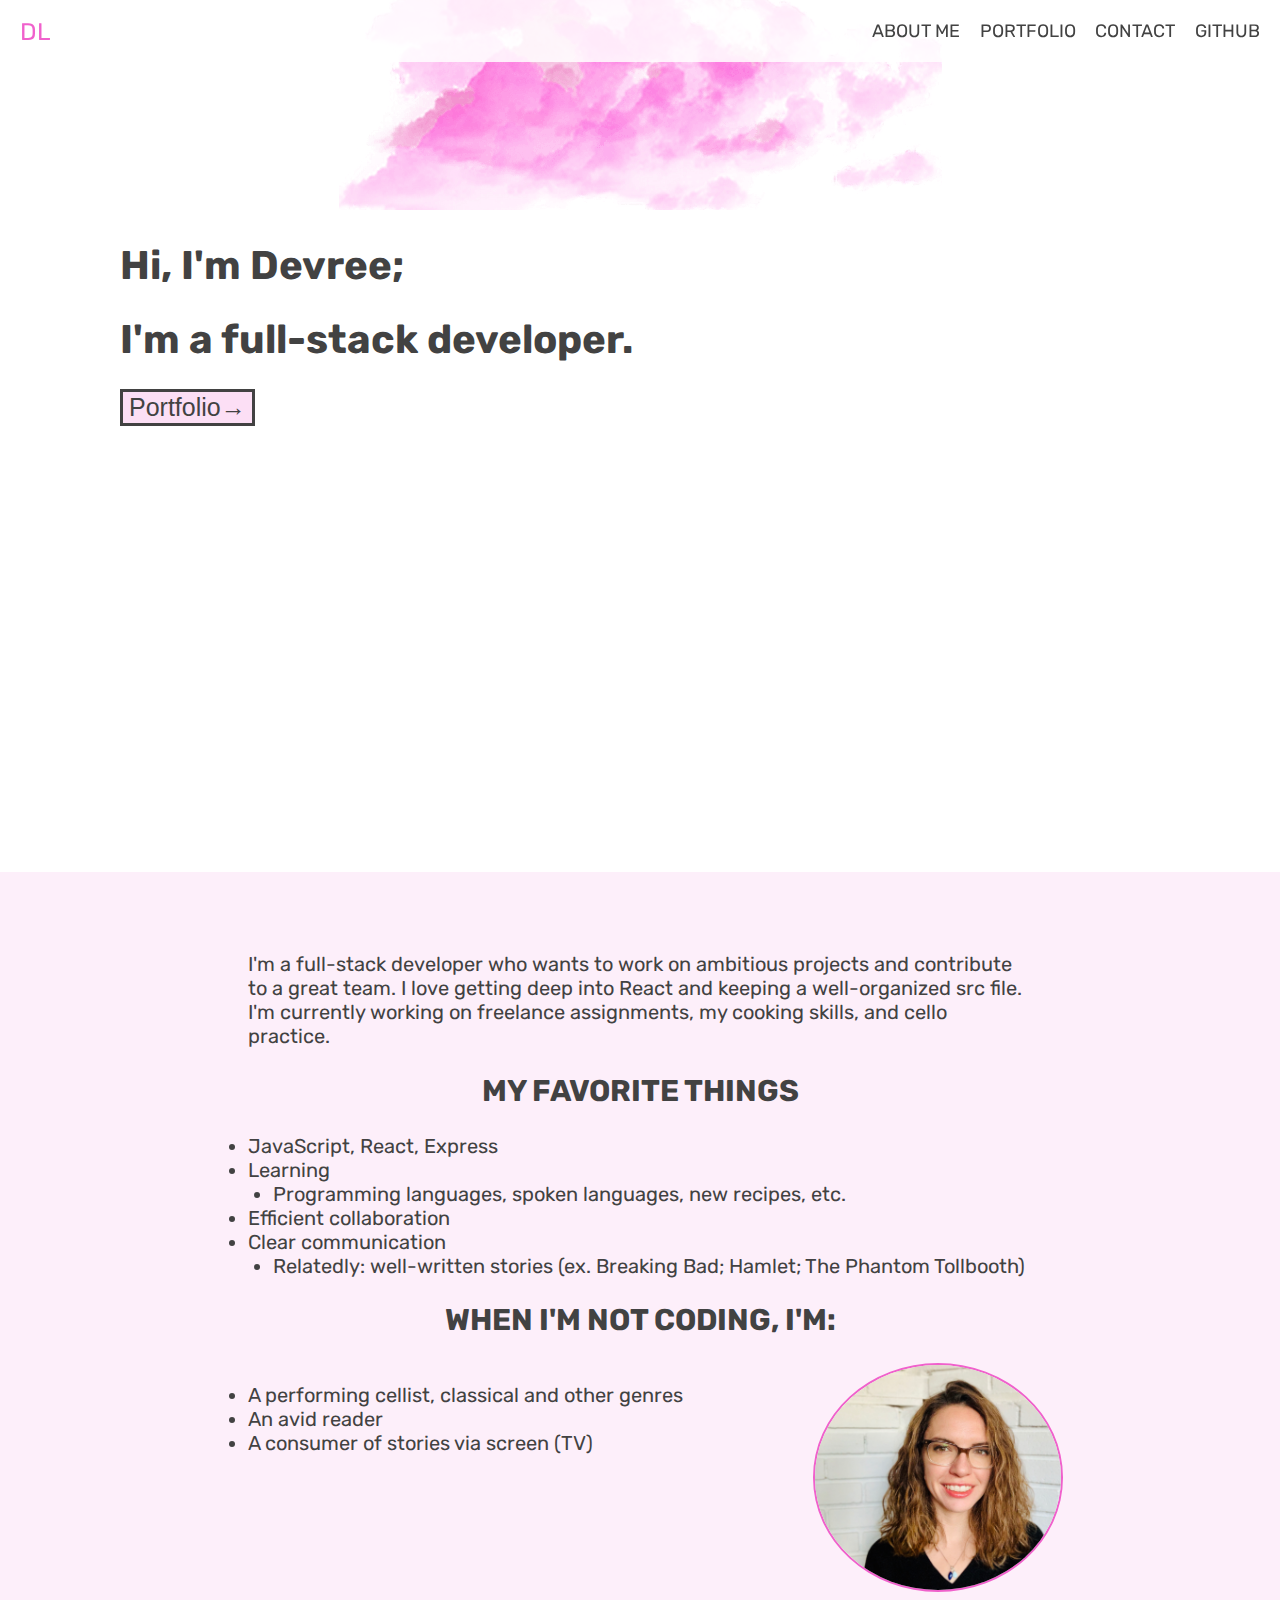
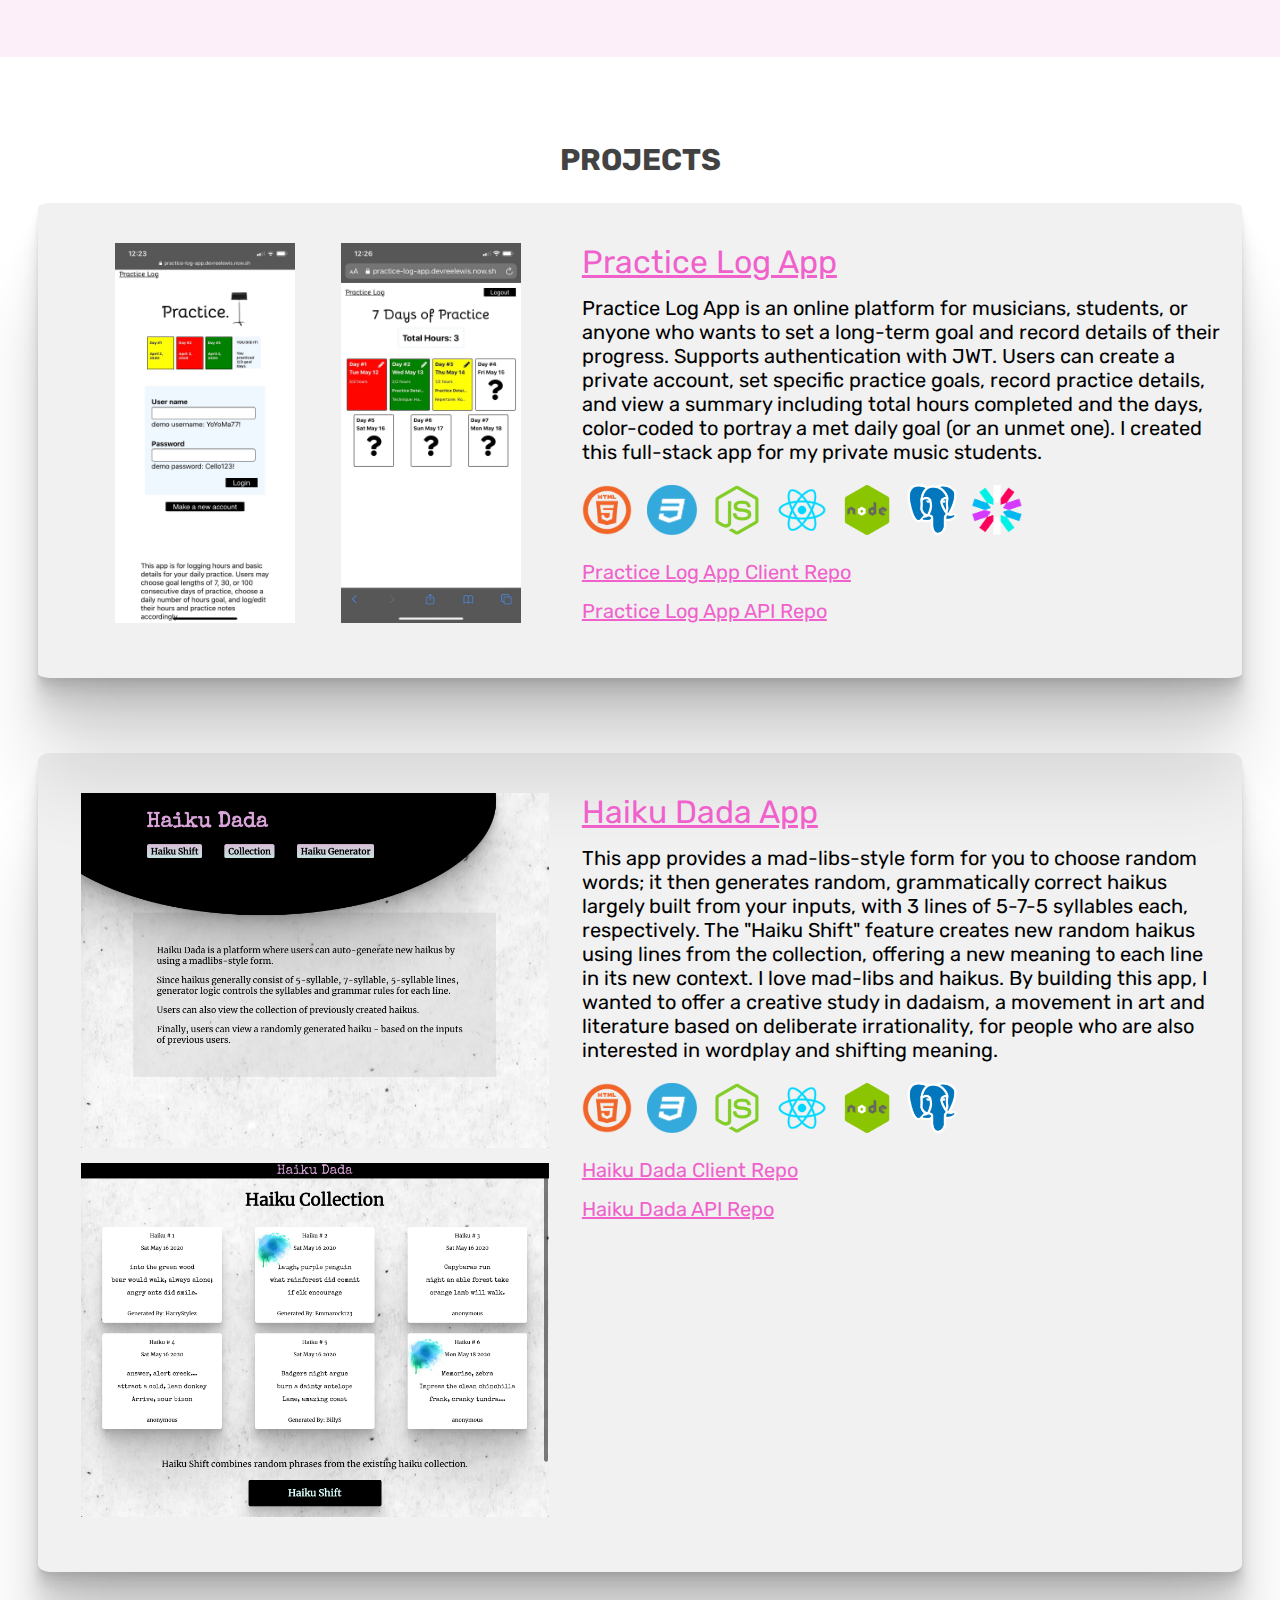
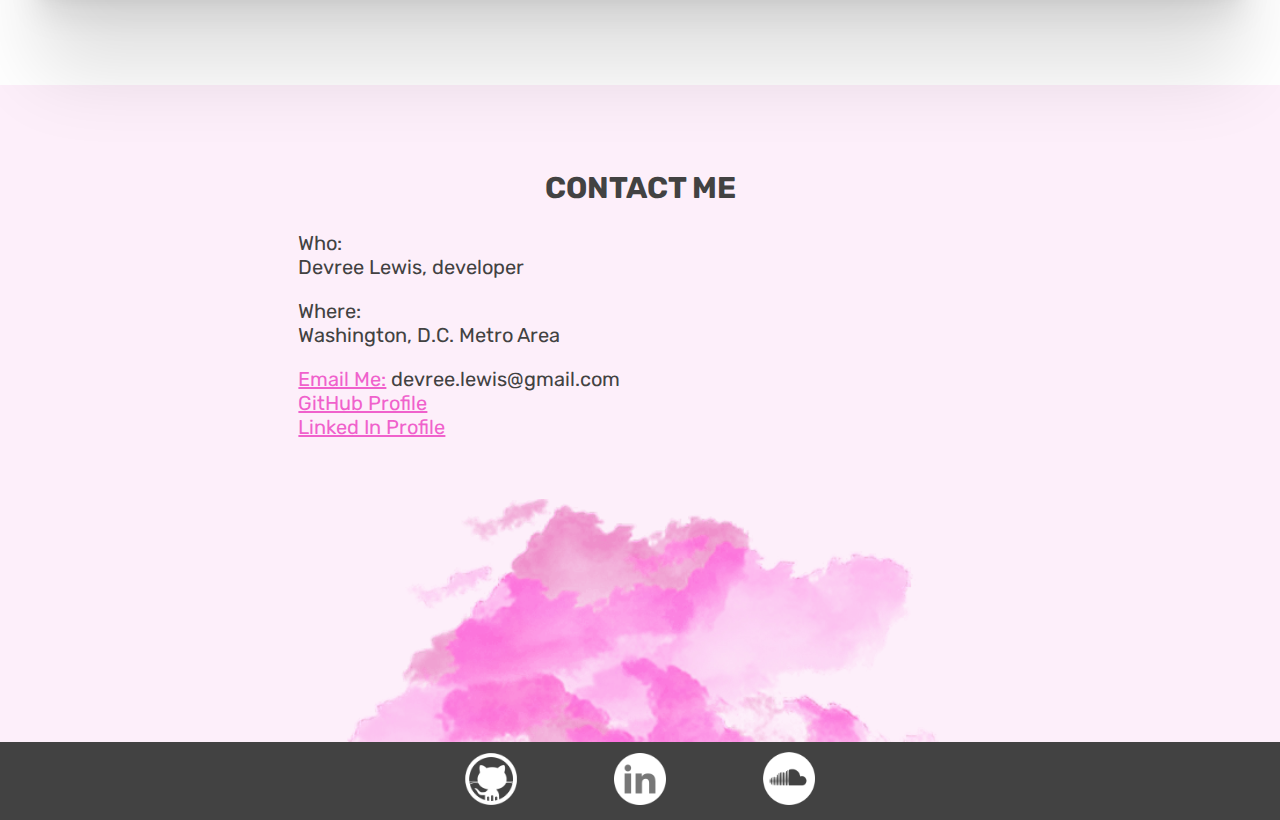
<file: index.html>
<!DOCTYPE html>
<html lang="en">

<head>
  <title>Devree Lewis Portfolio, Full-Stack Developer</title>
  <meta name="viewport" content="width=device-width, initial-scale=1" />
  <meta name="description"
    content="Portfolio for Devree Lewis, full-stack developer; JavaScript, React, HTML, CSS, Node, Express" />
  <!-- <link rel="stylesheet" type="text/css" href="//cdnjs.cloudflare.com/ajax/libs/normalize/6.0.0/normalize.css" /> -->
  <link rel="stylesheet" type="text/css" href="main.css" />
  <link href="https://fonts.googleapis.com/css?family=Rubik&display=swap" rel="stylesheet" />
  <link rel="apple-touch-icon" sizes="180x180" href="/apple-touch-icon.png" />
  <link rel="icon" type="image/png" sizes="32x32" href="favicon-32x32.png" />
  <link rel="icon" type="image/png" sizes="16x16" href="favicon-16x16.png" />
  <link rel="manifest" href="/site.webmanifest" />
  <link rel="mask-icon" href="/safari-pinned-tab.svg" color="#5bbad5" />
  <meta name="msapplication-TileColor" content="#da532c" />
  <meta name="theme-color" content="#ffffff" />
</head>

<body>
  <nav>
    <div class="logo" tabindex="0">DL</div>
    <div class="hamburger" onclick="toggleClass()" tabindex="0">&#9776;</div>
    <ul class="navbardesktop">
      <li class="toaboutme" tabindex="0">ABOUT ME</li>
      <li class="toportfoliomenu" tabindex="0">PORTFOLIO</li>
      <li class="tocontact" tabindex="0">CONTACT</li>
      <li onclick="toggleClass()" tabindex="0">
        <a href="https://github.com/devlewis" target="_Blank">GITHUB</a>
      </li>
    </ul>
  </nav>

  <main>
    <div id="sky">
      <div id="cloud">
      </div>
    </div>
    <header id="banner">
      <h1>
        Hi, I'm Devree; <span class="small">(rhymes with 'every');</span>
      </h1>
      <h1>I'm a full-stack developer.</h1>
      <button class="toportfolio">
        Portfolio&#8594;
      </button>
    </header>

    <section id="aboutme">
      <p>
        I'm a full-stack developer who wants to work on ambitious projects and
        contribute to a great team. I love getting deep into React and keeping a
        well-organized src file. I'm currently working on freelance assignments,
        my cooking skills, and cello practice.
      </p>
      <h2>MY FAVORITE THINGS</h2>
      <ul class="first">
        <li>JavaScript, React, Express</li>
        <li>
          Learning
          <ul class="second">
            <li>
              Programming languages, spoken languages, new recipes, etc.
            </li>
          </ul>
        </li>
        <li>Efficient collaboration</li>
        <li>
          Clear communication
          <ul class="second">
            <li>
              Relatedly: well-written stories (ex. Breaking Bad; Hamlet; The
              Phantom Tollbooth)
            </li>
          </ul>
        </li>
      </ul>
      <h2>WHEN I'M NOT CODING, I'M:</h2>
      <ul class="inline">
        <li>A performing cellist, classical and other genres</li>
        <li>An avid reader</li>
        <li>A consumer of stories via screen (TV)</li>
      </ul>
      <img class="circle" src="images/IMG_2641smaller.jpeg" alt="headshot" />
    </section>
    <section id="portfolio">
      <h2>PROJECTS</h2>
      <div class="pdiv">
        <div class="col-left">
          <a href="https://practice-log-app.devreelewis.now.sh/" target="_Blank"><img class="pfimg"
              src="images/PrLogScreenShot1.jpg" alt="PrLog Mobile screenshot 1" /></a>
          <a href="https://practice-log-app.devreelewis.now.sh/" target="_Blank"><img class="pfimg"
              src="images/PrLogScreenShot2.jpg" alt="PrLog Mobile screenshot 2" /></a>
        </div>
        <div class="col-right">
          <a class="hover lefta siteheader" href="https://practice-log-app.devreelewis.now.sh/" target="_Blank">Practice
            Log App</a>
          <p class="left">
            Practice Log App is an online platform for musicians, students, or anyone who wants to set a
            long-term goal and record details of their progress. Supports authentication with JWT. Users can create a
            private account, set
            specific practice goals, record practice details, and view a summary including total hours completed and the
            days, color-coded to portray a met daily goal (or an unmet one). I created this full-stack app for my
            private music
            students.
          </p>
          <ul class="tech">
            <li class="litech">
              <img title="HTML" src="images/htmlicon.png" alt="html icon" />
            </li>
            <li class="litech">
              <img title="CSS" src="images/cssicon.png" alt="css icon" />
            </li>
            <li class="litech">
              <img title="JavaScript" src="images/jsiconsmall.png" alt="js icon" />
            </li>
            <li class="litech">
              <img title="React.js" src="images/ReactLogosmall.png" alt="react icon" />
            </li>
            <li class="litech">
              <img title="Node.js" src="images/node-icon-real.png" alt="node icon" />
            </li>
            <li class="litech">
              <img title="PostgreSQL" src="images/postgresicon.png" alt="pg icon" />
            </li>
            <li class="litech">
              <img title="JSON Web Token Auth" src="images/jwticon.png" alt="jwt icon" />
            </li>
          </ul>
          <div class="sitesbox">
            <a class="hover" href="https://github.com/devlewis/practice-log-client" target="_Blank">Practice Log App
              Client Repo</a>
            <a class="hover" href="https://github.com/devlewis/practicelog-api" target="_Blank">Practice Log App API
              Repo</a>
          </div>
        </div>
      </div>
<!--       <div class="pdiv">
        <div class="col-left2">
          <a href="https://devlewis.github.io/GoodMorningApp/" target="_Blank"><img class="pfimg2"
              src="images/GoodMorningInDesktopScreenshot.png" alt="Good Morning In app desktop screenshot 1" /></a>
          <a href="https://devlewis.github.io/GoodMorningApp/" target="_Blank"><img class="pfimg2"
              src="images/GoodMorningInDesktopScreenshot2.png" alt="Good Morning In app desktop screenshot 2" /></a>
        </div>
        <div class="col-right2">
          <a class="hover lefta siteheader" href="https://devlewis.github.io/GoodMorningApp/" target="_Blank">Good
            Morning In...</a>
          <p class="left">
            After you enter your name and the country you'd like to wake up in, this app
            displays basic phrases in that country's principal language and the current time
            in its capital city. I built this app for fun, to dream about waking up in Japan
            or Montenegro; what language do they even speak in Montenegro? What would I do there?<br>
            I especially enjoyed constructing the back end of this app, which fetches, translates,
            and sends info from five different APIs. This app is for anyone who wants to
            dream about waking up somewhere else.
          </p>
          <ul class="tech">
            <li class="litech">
              <img title="HTML" src="images/htmlicon.png" alt="HTML icon" />
            </li>
            <li class="litech">
              <img title="CSS" src="images/cssicon.png" alt="CSS icon" />
            </li>
            <li class="litech">
              <img title="JavaScript" src="images/jsiconsmall.png" alt="JavaScript icon" />
            </li>
            <li class="litech">
              <img title="Node.js" src="images/node-icon-real.png" alt="Node icon" />
            </li>
          </ul>
          <div class="sitesbox">
            <a class="hover left sites" href="https://github.com/devlewis/GoodMorningApp/" target="_Blank">Good
              Morning
              In... Client Repo</a>
            <a class="hover" href="https://github.com/devlewis/good-morning-in-api" target="_Blank">Good Morning In...
              API Repo</a>
          </div>
        </div>
      </div> -->
      <div class="pdiv">
        <div class="col-left2">
          <a href="https://haiku-shift-client.now.sh/" target="_Blank"><img class="pfimg2" src="images/haikuhome.png"
              alt="full-stack HD screenshot 1" /></a>
          <a href="https://haiku-shift-client.now.sh/" target="_Blank"><img class="pfimg2"
              src="images/haikucollection.png" alt="full-stack HD 2" /></a>
        </div>
        <div class="col-right">
          <a class="hover lefta siteheader" href="https://haiku-shift-client.now.sh/" target="_Blank">Haiku Dada App
          </a>
          <p class="left">
            This app provides a mad-libs-style form for you to choose random words; it then generates random,
            grammatically correct haikus largely built from your inputs, with 3 lines of 5-7-5 syllables each,
            respectively. The "Haiku Shift" feature creates new random haikus using lines from the collection,
            offering a new meaning to each line in its new context. I love mad-libs and haikus. By building
            this app, I wanted to offer a creative study in dadaism, a movement in art and literature based
            on deliberate irrationality, for people who are also interested in wordplay and shifting meaning.
          </p>
          <ul class="tech">
            <li class="litech">
              <img title="HTML" src="images/htmlicon.png" alt="html icon" />
            </li>
            <li class="litech">
              <img title="CSS" src="images/cssicon.png" alt="css icon" />
            </li>
            <li class="litech">
              <img title="JavaScript" src="images/jsiconsmall.png" alt="js icon" />
            </li>
            <li class="litech">
              <img title="React.js" src="images/ReactLogosmall.png" alt="react icon" />
            </li>
            <li class="litech">
              <img title="Node.js" src="images/node-icon-real.png" alt="node icon" />
            </li>
            <li class="litech">
              <img title="PostgreSQL" src="images/postgresicon.png" alt="pg icon" />
            </li>
          </ul>
          <div class="sitesbox">
            <a class="hover" href="https://github.com/devlewis/haiku-shift-client" target="_Blank">Haiku Dada Client
              Repo</a>
            <a class="hover" href="https://github.com/devlewis/haiku-shift-api" target="_Blank">Haiku Dada API
              Repo</a>
          </div>
        </div>
      </div>
    </section>

    <section id="contact">
      <h2>CONTACT ME</h2>
      <div>
        <p>Who:<br />Devree Lewis, developer</p>
        <p>Where:<br />Washington, D.C. Metro Area <br /></p>

        <ul>
          <li>
            <a class="hover" href="mailto:devree.lewis@gmail.com" target="_Blank">Email Me:</a><span>
              devree.lewis@gmail.com</span>
          </li>
          <li>
            <a class="hover" href="https://github.com/devlewis" target="_Blank">GitHub Profile</a>
          </li>
          <li>
            <a class="hover" href="https://www.linkedin.com/in/devreelewis/" target="_Blank">Linked In Profile</a>
          </li>
        </ul>
      </div>
      <img class="imagebottom" src="images/pinkclouds.75.png" alt="pink clouds" />
    </section>
  </main>

  <footer>
    <ul class="socialtech">
      <li class="social">
        <a href="https://github.com/devlewis" target="_Blank"><img src="images/github-icon.png" alt="github logo" /></a>
      </li>
      <li class="social">
        <a href="https://www.linkedin.com/in/devreelewis/" target="_Blank"><img src="images/LinkedInicon.png"
            alt="linkedin logo" /></a>
      </li>
      <li class="social">
        <a href="https://soundcloud.com/devree-lewis-cello" target="_Blank"><img src="images/soundcloud-logo.png"
            alt="soundcloud logo" /></a>
      </li>
    </ul>
  </footer>
  <script src="https://ajax.googleapis.com/ajax/libs/jquery/3.1.0/jquery.min.js"></script>
  <script src="index.js"></script>
</body>

</html>
</file>
<file: main.css>
* {
  box-sizing: border-box;
}

body {
  margin: 0;
  font-family: "Rubik", sans-serif;
  font-size: 20px;
  color: rgb(66, 66, 66);
  text-align: center;
  height: 100%;
  background-color: rgb(66, 66, 66);
}

html {
  height: 100%;
  scroll-behavior: smooth;
}
main {
  background: white;
}

header {
  min-height: 70vh;
}

#aboutme {
  min-height: 80vh;
  padding-bottom: 60px;
}

#sky {
  overflow: hidden;
}
#cloud {
  display: inline-block;
  width: 100%;
  height: 210px;
  background-image: url("images/pinkclouds.5.png");
  background-size: contain;
  background-repeat: no-repeat;
  background-position-x: right;
  background-size: auto;
}
.siteheader {
  padding-top: 20px;
  font-size: 1.25em;
}

.imagebottom {
  width: 50%;
  margin: auto;
  display: flex;
  background-color: transparent;
  margin-top: 100px;
}

nav {
  padding: 1% 0;
  background-color: rgba(255, 255, 255, 0.842);
  position: fixed;
  text-align: right;
  top: 0;
  left: 0;
  right: 0;
  font-size: 1.5em;
  z-index: 10;
  box-shadow: 0px 5px 0px -77px rgb(0, 0, 0);
}

.navbardesktop {
  display: none;
}

.navbardesktop.toggleCls {
  display: block;
  background-color: white;
}

.scrolled {
  background-color: white;
  box-shadow: 0px 1px 5px #999;
  transition: box-shadow 200ms linear;
}

.navbardesktop li {
  display: block;
  color: rgb(66, 66, 66);
  text-decoration: none;
  text-align: right;
  list-style: none;
  margin-right: 20px;
  line-height: 1.75;
}

.navbardesktop a {
  color: rgb(66, 66, 66);
  text-decoration: none;
  list-style: none;
}

.logo {
  font-size: 1.5em;
  position: absolute;
  left: 20px;
  margin-top: 12.5px;
  color: rgb(240, 97, 204);
}

h1 {
  text-align: left;
  padding-right: auto;
}

header {
  padding-left: 6%;
  padding-right: 6%;
}

.small {
  animation: cssAnimation 0s 1s forwards;
  visibility: hidden;
}

@keyframes cssAnimation {
  to {
    visibility: visible;
  }
}

section {
  padding: 3%;
  padding-top: 80px;
}

section:nth-child(odd) {
  background-color: rgba(240, 97, 204, 0.103);
}

header,
#cloud,
section:nth-child(even) {
  background-color: white;
}

section#aboutme ul {
  text-align: left;
  list-style-type: disc;
  margin-left: 0.75em;
  padding-inline-start: 0.75em;
}

.hamburger {
  font-size: 1.5em;
  line-height: 1.5;
  color: rgb(240, 97, 204);
  margin-top: 5px;
  margin-bottom: 5px;
  margin-right: 20px;
}

.small {
  font-size: 0.5em;
  display: inline-block;
}

button {
  background-color: rgba(240, 97, 204, 0.199);
  border: solid rgb(66, 66, 66);
  color: rgb(66, 66, 66);
  font-size: 1.25em;
  display: block;
  transition: all 0.2s ease-in-out;
}

button:hover,
.pfimg2:hover,
.pfimg:hover,
li.social:hover {
  cursor: pointer;
  transform: scale(1.05);
}

#portfolio {
  display: flex;
  flex-direction: column;
}

.col-left {
  display: flex;
  flex-direction: row;
  justify-content: space-between;
  padding: 10px 10px 10px 10px;
  margin-bottom: 20px;
}

.col-left2 {
  margin-bottom: 20px;
}

.pfimg {
  margin-top: 10px;
  width: 120px;
  height: 246px;
  transition: all 0.2s ease-in-out;
}

.pfimg2 {
  margin-top: 10px;
  width: 95%;
  transition: all 0.2s ease-in-out;
}

.tech {
  text-align: center;
  list-style: none;
  padding-inline-start: 0;
  margin-left: 0;
}

.litech img {
  display: inline-block;
  width: 1.5em;
}

.litech {
  display: inline;
  margin-left: 0.5em;
}

.litech:first-child {
  margin-left: 0;
}

.sites.left {
  padding-left: 0;
  margin-left: 0;
  margin-bottom: 10px;
}

.sites {
  list-style: none;
  padding-inline-start: 0;
  font-size: 1em;
  padding-left: 2em;
  text-align: center;
  font-size: 1em;
}

#portfolio a,
.hover {
  color: rgb(240, 97, 204);
}

.hover:first-child {
  margin-bottom: 15px;
}

.pdiv {
  color: black;
  border: 3px transparent rgba(240, 97, 204, 0.103);
  border-radius: 1%;
  background-color: rgba(0, 0, 0, 0.055);
  margin-bottom: 40px;
  padding: 20px;
  box-shadow: 0 2.8px 2.2px rgba(000, 0, 0, 0.034),
    0 6.7px 5.3px rgba(0, 0, 0, 0.048), 0 12.5px 10px rgba(0, 0, 0, 0.06),
    0 22.3px 17.9px rgba(0, 0, 0, 0.072), 0 41.8px 33.4px rgba(0, 0, 0, 0.086),
    0 100px 80px rgba(0, 0, 0, 0.12);
}

.social {
  display: inline-block;
  width: 4em;
  vertical-align: middle;
  margin-left: 5%;
  transition: all 0.2s ease-in-out;
}

li.social:first-child {
  margin-left: 0;
}

.social img {
  display: inline-block;
  width: 65%;
}

.socialtech {
  margin: 0;
}

.circle {
  border: solid rgb(240, 97, 204) 2px;
  border-radius: 50%;
  width: 50%;
  height: 50%;
}

ul {
  padding-inline-start: 0;
}

#contact {
  padding-bottom: 0;
}

#contact div {
  text-align: left;
  padding-left: 1em;
}

#contact ul {
  list-style: none;
}

#contact li {
  text-align: left;
}

footer {
  padding: 10px 0;
}

.sitesbox {
  display: flex;
  flex-direction: column;
  text-align: center;
  padding-bottom: 10px;
}

@media (min-width: 400px) {
  .col-left {
    justify-content: space-evenly;
  }

  .pfimg {
    width: 160px;
    height: 330px;
  }

  .litech img {
    display: inline-block;
    width: 2.25em;
  }
}

@media (min-width: 520px) {
  .litech img {
    width: 2.5em;
  }
}

@media (min-width: 600px) {
  #sky {
    overflow: hidden;
  }

  #cloud {
    display: inline-block;
    width: 100%;
    height: 210px;
    background-image: url("images/pinkclouds.5.png");
    background-size: contain;
    background-repeat: no-repeat;
    background-position-x: right;
    background-size: auto;
    transition: all 45s linear;
  }

  #cloud:hover {
    transform: translate(400px, 0);
  }

  section {
    padding-top: 60px;
  }

  #aboutme p {
    text-align: left;
  }

  .navbardesktop {
    display: contents;
  }

  .navbardesktop.toggleCls {
    display: inline;
  }

  .navbardesktop li {
    display: inline-block;
    margin-left: 0.7em;
    margin-right: 0px;
    font-size: 18px;
    vertical-align: middle;
    line-height: 1.5;
    padding-bottom: 3px;
  }
  .navbardesktop a {
    text-align: right;
    display: inline-block;
  }

  .navbardesktop li,
  .navbardesktop a,
  .logo,
  #portfolio a,
  .hover {
    transition: color 0.5s ease;
  }

  .navbardesktop li:hover,
  .navbardesktop a:hover {
    color: rgb(240, 97, 204);
    cursor: pointer;
  }

  .logo:hover,
  #portfolio a:hover,
  .hover:hover {
    color: rgb(66, 66, 66);
    cursor: pointer;
  }
  .navbardesktop li:last-child {
    margin-right: 20px;
  }

  header {
    padding-left: 6em;
  }

  .logo {
    margin-top: 5px;
    font-size: 24px;
  }

  .hamburger {
    display: none;
  }

  .circle {
    width: 250px;
  }
  section#aboutme ul.inline {
    display: block;
    float: left;
    padding-left: 3em;
  }

  #aboutme ul.first,
  #aboutme p {
    padding-left: 3em;
    padding-right: 3em;
  }

  #aboutme .second {
    padding-left: 10px;
    margin-left: 15px;
  }
  #contact div {
    margin-left: 8em;
  }

  .pfimg {
    width: 180px;
    height: 370px;
  }
}

@media (min-width: 810px) {
  .imagebottom {
    margin-top: 75px;
  }

  .litech img {
    width: 2em;
  }

  .tech {
    text-align: left;
  }

  .sitesbox {
    text-align: left;
    padding-bottom: 20px;
  }
  .pfimg {
    margin-left: 5px;
  }

  .pdiv {
    display: flex;
    flex-direction: row;
    justify-content: space-around;
    margin-bottom: 75px;
  }
  .left {
    text-align: left;
    margin-top: 0;
    margin-bottom: 0;
  }

  .col-left {
    margin-bottom: none;
    width: 45%;
    padding: 10px 20px 10px 10px;
  }

  .col-right {
    width: 55%;
    display: flex;
    flex-direction: column;
    align-items: flex-start;
  }

  .col-left2 {
    margin-bottom: none;
    width: 45%;
    padding: 10px 20px 10px 10px;
  }

  .col-right2 {
    width: 55%;
    display: flex;
    flex-direction: column;
    align-items: flex-start;
  }

  #aboutme ul.first,
  #aboutme p {
    margin-left: 100px;
    margin-right: 100px;
  }

  #aboutme ul.inline {
    margin-left: 100px;
  }

  .siteheader {
    font-size: 1.6em;
  }

  .pfimg {
    width: 140px;
    height: 290px;
  }

  #contact div {
    margin-left: 5em;
    margin-right: 5em;
  }
}

@media (min-width: 980px) {
  .imagebottom {
    margin-top: 60px;
  }

  #aboutme ul.first,
  #aboutme p {
    margin-left: 150px;
    margin-right: 150px;
  }

  #aboutme ul.inline {
    margin-left: 150px;
  }

  #contact div {
    margin-left: 12em;
  }

  .pfimg {
    width: 180px;
    height: 380px;
  }

  .litech img {
    width: 2.5em;
  }
}

@media (min-width: 1024px) {
  #contact div {
    margin-left: 12em;
    margin-right: 8em;
  }

  .circle {
    margin-right: 50px;
  }

  #cloud {
    background-position-x: center;
  }
}
</file>
